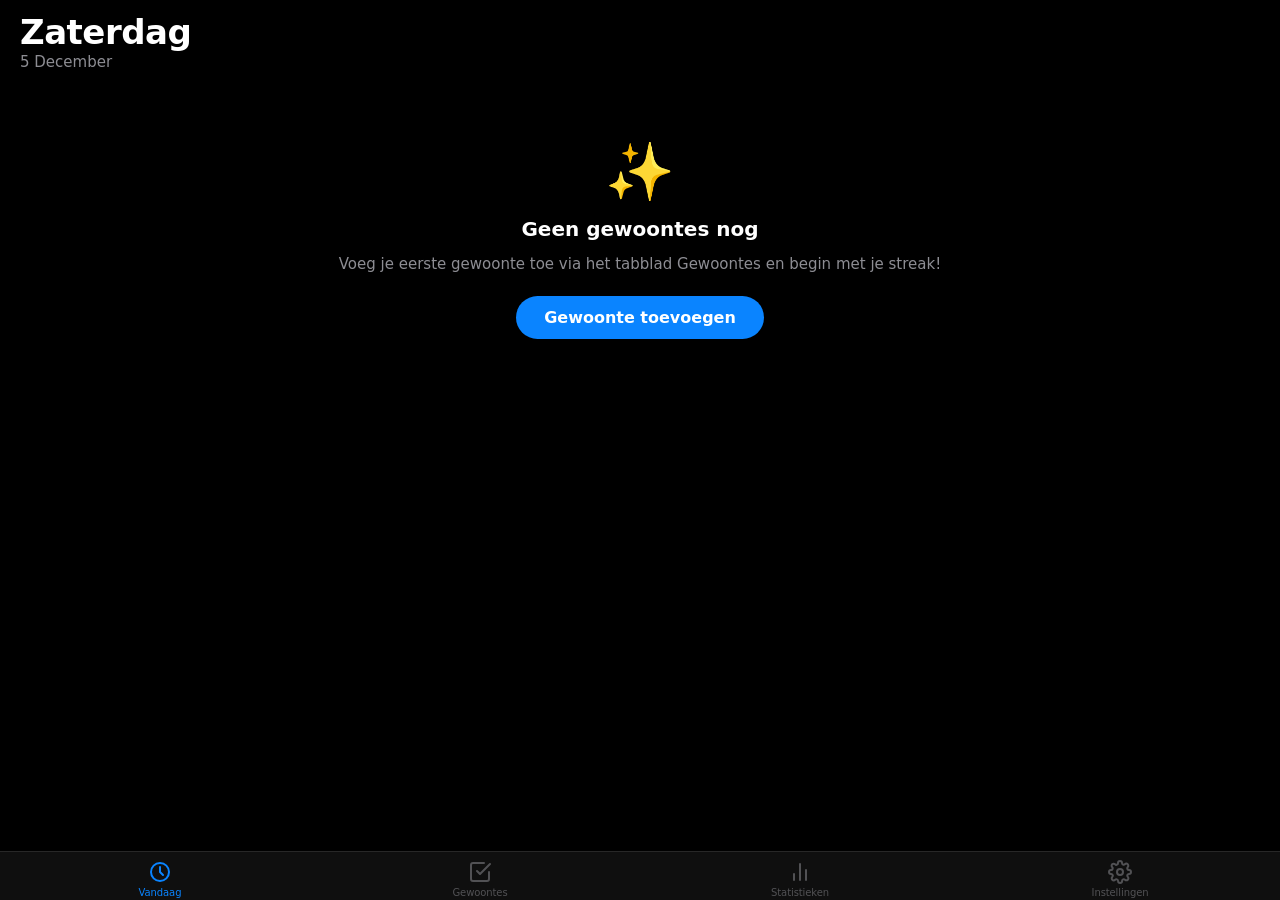
<file: index.html>
<!DOCTYPE html>
<html lang="nl">
<head>
  <meta charset="UTF-8">
  <meta name="viewport" content="width=device-width, initial-scale=1, viewport-fit=cover">

  <!-- PWA / iOS -->
  <meta name="mobile-web-app-capable" content="yes">
  <meta name="apple-mobile-web-app-capable" content="yes">
  <meta name="apple-mobile-web-app-status-bar-style" content="black-translucent">
  <meta name="apple-mobile-web-app-title" content="Habits">
  <meta name="theme-color" content="#000000">
  <meta name="description" content="Build streaks. Track daily habits.">

  <link rel="manifest" href="manifest.json">
  <link rel="apple-touch-icon" sizes="180x180" href="icons/icon-180.png">
  <link rel="apple-touch-icon" sizes="167x167" href="icons/icon-167.png">
  <link rel="apple-touch-icon" sizes="152x152" href="icons/icon-152.png">
  <link rel="apple-touch-icon" sizes="120x120" href="icons/icon-120.png">

  <title>Habits</title>
  <link rel="stylesheet" href="styles.css">
</head>
<body>
<div id="app">
  <div id="view-container">
    <div id="view-today"   class="view active"></div>
    <div id="view-habits"  class="view"></div>
    <div id="view-stats"   class="view"></div>
    <div id="view-settings" class="view"></div>
  </div>

  <nav id="tab-bar">
    <button class="tab-btn active" data-tab="today">
      <svg viewBox="0 0 24 24" fill="none" stroke="currentColor" stroke-width="2" stroke-linecap="round" stroke-linejoin="round">
        <circle cx="12" cy="12" r="9"/><path d="M12 7v5l3 3"/>
      </svg>
      <span>Vandaag</span>
    </button>
    <button class="tab-btn" data-tab="habits">
      <svg viewBox="0 0 24 24" fill="none" stroke="currentColor" stroke-width="2" stroke-linecap="round" stroke-linejoin="round">
        <path d="M9 11l3 3L22 4"/><path d="M21 12v7a2 2 0 01-2 2H5a2 2 0 01-2-2V5a2 2 0 012-2h11"/>
      </svg>
      <span>Gewoontes</span>
    </button>
    <button class="tab-btn" data-tab="stats">
      <svg viewBox="0 0 24 24" fill="none" stroke="currentColor" stroke-width="2" stroke-linecap="round" stroke-linejoin="round">
        <path d="M18 20V10M12 20V4M6 20v-6"/>
      </svg>
      <span>Statistieken</span>
    </button>
    <button class="tab-btn" data-tab="settings">
      <svg viewBox="0 0 24 24" fill="none" stroke="currentColor" stroke-width="2" stroke-linecap="round" stroke-linejoin="round">
        <circle cx="12" cy="12" r="3"/>
        <path d="M19.4 15a1.65 1.65 0 00.33 1.82l.06.06a2 2 0 010 2.83 2 2 0 01-2.83 0l-.06-.06a1.65 1.65 0 00-1.82-.33 1.65 1.65 0 00-1 1.51V21a2 2 0 01-4 0v-.09A1.65 1.65 0 009 19.4a1.65 1.65 0 00-1.82.33l-.06.06a2 2 0 01-2.83 0 2 2 0 010-2.83l.06-.06A1.65 1.65 0 004.68 15a1.65 1.65 0 00-1.51-1H3a2 2 0 010-4h.09A1.65 1.65 0 004.6 9a1.65 1.65 0 00-.33-1.82l-.06-.06a2 2 0 010-2.83 2 2 0 012.83 0l.06.06A1.65 1.65 0 009 4.68a1.65 1.65 0 001-1.51V3a2 2 0 014 0v.09a1.65 1.65 0 001 1.51 1.65 1.65 0 001.82-.33l.06-.06a2 2 0 012.83 0 2 2 0 010 2.83l-.06.06A1.65 1.65 0 0019.4 9a1.65 1.65 0 001.51 1H21a2 2 0 010 4h-.09a1.65 1.65 0 00-1.51 1z"/>
      </svg>
      <span>Instellingen</span>
    </button>
  </nav>

  <div id="sheet-backdrop"></div>
  <div id="bottom-sheet">
    <div class="sheet-handle"></div>
    <div class="sheet-header">
      <button class="sheet-btn danger" id="sheet-cancel">Annuleer</button>
      <span class="sheet-title" id="sheet-title"></span>
      <button class="sheet-btn" id="sheet-save">Opslaan</button>
    </div>
    <div class="sheet-body" id="sheet-body"></div>
  </div>

  

<script src="app.js"></script>
<script>
  if ('serviceWorker' in navigator) {
    window.addEventListener('load', () => {
      navigator.serviceWorker.register('./sw.js').catch(() => {});
    });
  }
</script>
</body>
</html>
</file>
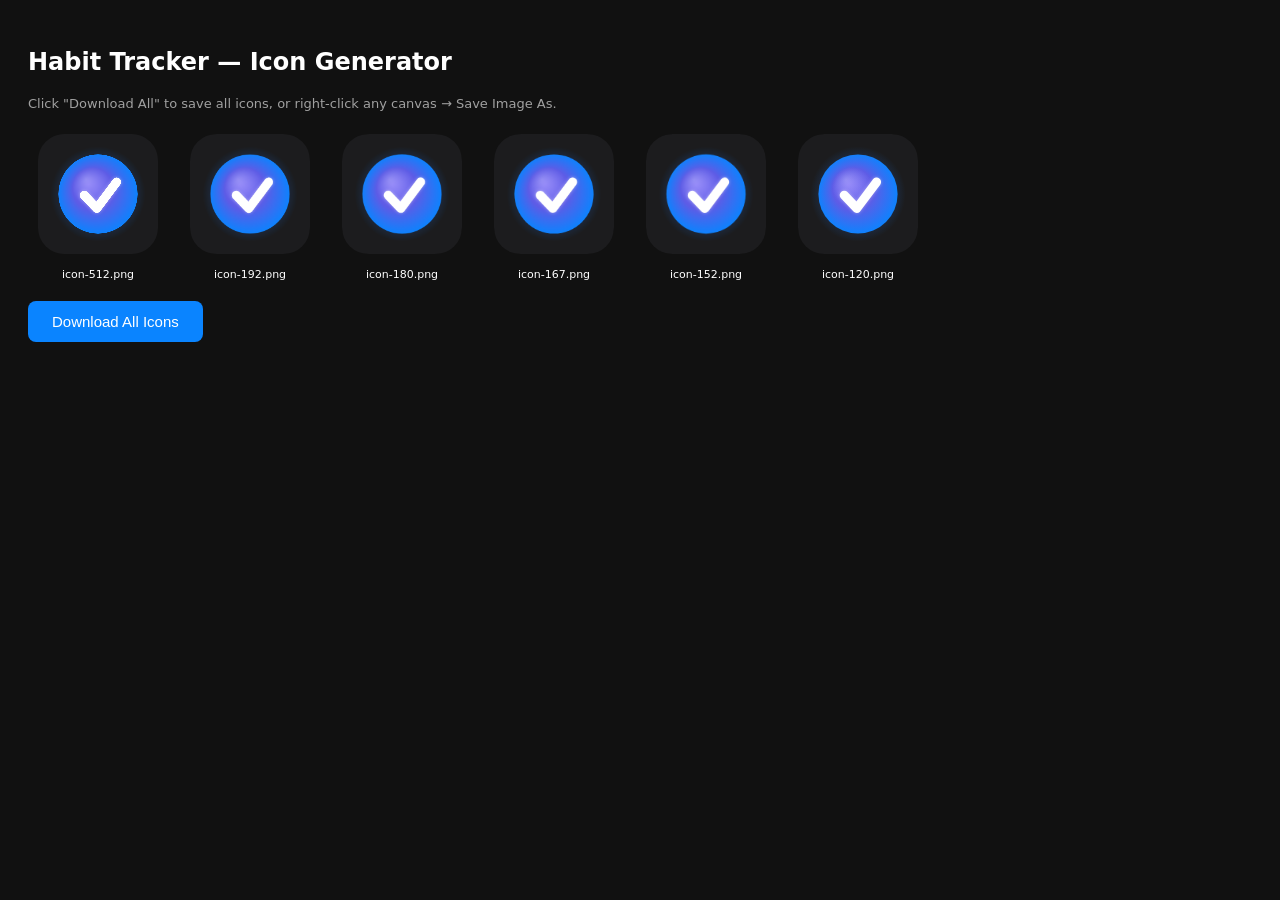
<file: generate-icons.html>
<!DOCTYPE html>
<html>
<head><title>Generate Icons</title>
<style>
  body { background: #111; color: #fff; font-family: system-ui; padding: 20px; }
  canvas { margin: 10px; border-radius: 22%; cursor: pointer; }
  p { font-size: 13px; opacity: 0.6; }
  .grid { display: flex; flex-wrap: wrap; gap: 12px; align-items: flex-end; }
  .item { display: flex; flex-direction: column; align-items: center; gap: 4px; font-size: 11px; }
  button { margin-top: 20px; padding: 12px 24px; background: #0A84FF; color: #fff; border: none; border-radius: 8px; font-size: 15px; cursor: pointer; }
</style>
</head>
<body>
<h2>Habit Tracker — Icon Generator</h2>
<p>Click "Download All" to save all icons, or right-click any canvas → Save Image As.</p>
<div class="grid" id="grid"></div>
<button onclick="downloadAll()">Download All Icons</button>
<script>
const sizes = [
  { size: 512, name: 'icon-512.png' },
  { size: 192, name: 'icon-192.png' },
  { size: 180, name: 'icon-180.png' },
  { size: 167, name: 'icon-167.png' },
  { size: 152, name: 'icon-152.png' },
  { size: 120, name: 'icon-120.png' }
];

function roundRect(ctx, x, y, w, h, r) {
  ctx.beginPath();
  ctx.moveTo(x + r, y);
  ctx.lineTo(x + w - r, y);
  ctx.quadraticCurveTo(x + w, y, x + w, y + r);
  ctx.lineTo(x + w, y + h - r);
  ctx.quadraticCurveTo(x + w, y + h, x + w - r, y + h);
  ctx.lineTo(x + r, y + h);
  ctx.quadraticCurveTo(x, y + h, x, y + h - r);
  ctx.lineTo(x, y + r);
  ctx.quadraticCurveTo(x, y, x + r, y);
  ctx.closePath();
}

function drawIcon(canvas) {
  const s = canvas.width;
  const ctx = canvas.getContext('2d');
  ctx.clearRect(0, 0, s, s);

  // Background
  const r = s * 0.2237;
  roundRect(ctx, 0, 0, s, s, r);
  ctx.fillStyle = '#1C1C1E';
  ctx.fill();

  // Outer glow ring
  const cx = s * 0.5, cy = s * 0.5;
  const ringR = s * 0.36;
  const glow = ctx.createRadialGradient(cx, cy, ringR * 0.6, cx, cy, ringR * 1.1);
  glow.addColorStop(0, 'rgba(94,92,230,0.3)');
  glow.addColorStop(1, 'rgba(10,132,255,0)');
  ctx.fillStyle = glow;
  ctx.beginPath();
  ctx.arc(cx, cy, ringR * 1.15, 0, Math.PI * 2);
  ctx.fill();

  // Main circle gradient
  const grad = ctx.createRadialGradient(cx - s*0.08, cy - s*0.08, 0, cx, cy, s * 0.34);
  grad.addColorStop(0, '#7C6FF7');
  grad.addColorStop(0.5, '#5E5CE6');
  grad.addColorStop(1, '#0A84FF');
  ctx.fillStyle = grad;
  ctx.beginPath();
  ctx.arc(cx, cy, s * 0.33, 0, Math.PI * 2);
  ctx.fill();

  // Inner highlight
  const hl = ctx.createRadialGradient(cx - s*0.1, cy - s*0.12, 0, cx, cy, s*0.33);
  hl.addColorStop(0, 'rgba(255,255,255,0.25)');
  hl.addColorStop(0.5, 'rgba(255,255,255,0)');
  ctx.fillStyle = hl;
  ctx.beginPath();
  ctx.arc(cx, cy, s * 0.33, 0, Math.PI * 2);
  ctx.fill();

  // Checkmark
  ctx.strokeStyle = '#FFFFFF';
  ctx.lineWidth = s * 0.075;
  ctx.lineCap = 'round';
  ctx.lineJoin = 'round';
  ctx.shadowColor = 'rgba(255,255,255,0.4)';
  ctx.shadowBlur = s * 0.03;
  ctx.beginPath();
  ctx.moveTo(cx - s*0.115, cy + s*0.01);
  ctx.lineTo(cx - s*0.01, cy + s*0.12);
  ctx.lineTo(cx + s*0.155, cy - s*0.1);
  ctx.stroke();
  ctx.shadowBlur = 0;
}

const grid = document.getElementById('grid');
sizes.forEach(({ size, name }) => {
  const item = document.createElement('div');
  item.className = 'item';
  const canvas = document.createElement('canvas');
  canvas.width = canvas.height = size;
  canvas.style.width = canvas.style.height = Math.min(size, 120) + 'px';
  canvas.title = name;
  drawIcon(canvas);
  item.appendChild(canvas);
  item.appendChild(document.createTextNode(name));
  grid.appendChild(item);
});

function downloadAll() {
  document.querySelectorAll('canvas').forEach((canvas, i) => {
    setTimeout(() => {
      const a = document.createElement('a');
      a.download = sizes[i].name;
      a.href = canvas.toDataURL('image/png');
      a.click();
    }, i * 200);
  });
}
</script>
</body>
</html>
</file>
<file: styles.css>
/* ── Reset & Base ─────────────────────────────────────────── */
*, *::before, *::after { box-sizing: border-box; margin: 0; padding: 0; }
html {
  height: 100%;
  height: -webkit-fill-available;
  -webkit-text-size-adjust: 100%;
}
body {
  height: 100%;
  min-height: -webkit-fill-available;
  font-family: -apple-system, BlinkMacSystemFont, "SF Pro Display", "SF Pro Text", system-ui, sans-serif;
  -webkit-font-smoothing: antialiased;
  overflow: hidden;
  user-select: none;
  -webkit-user-select: none;
  touch-action: manipulation;
}
input, textarea, select { font-family: inherit; -webkit-appearance: none; appearance: none; }
button { font-family: inherit; cursor: pointer; border: none; background: none; }

/* ── CSS Variables ────────────────────────────────────────── */
:root {
  --bg:           #000000;
  --bg2:          #1C1C1E;
  --bg3:          #2C2C2E;
  --bg4:          #3A3A3C;
  --text:         #FFFFFF;
  --text2:        rgba(235,235,245,0.6);
  --text3:        rgba(235,235,245,0.3);
  --sep:          rgba(255,255,255,0.1);
  --tab-bg:       rgba(18,18,18,0.88);
  --sheet-bg:     #1C1C1E;

  --red:    #FF453A; --orange: #FF9F0A; --yellow: #FFD60A;
  --green:  #32D74B; --teal:   #5AC8FA; --blue:   #0A84FF;
  --indigo: #5E5CE6; --purple: #BF5AF2; --pink:   #FF375F;
  --mint:   #63E6BE;

  --safe-top:    env(safe-area-inset-top, 0px);
  --safe-bottom: env(safe-area-inset-bottom, 0px);
  --safe-left:   env(safe-area-inset-left, 0px);
  --safe-right:  env(safe-area-inset-right, 0px);

  --tab-h: 49px;
  --radius: 12px;
  --radius-lg: 18px;
  --spring: cubic-bezier(0.34, 1.56, 0.64, 1);
  --sheet-curve: cubic-bezier(0.32, 0.72, 0, 1);
  --ease-out: cubic-bezier(0.16, 1, 0.3, 1);
}

/* Light theme */
.theme-light, @media (prefers-color-scheme: light) { :root {
  --bg:     #F2F2F7;
  --bg2:    #FFFFFF;
  --bg3:    #F2F2F7;
  --bg4:    #E5E5EA;
  --text:   #000000;
  --text2:  rgba(60,60,67,0.6);
  --text3:  rgba(60,60,67,0.3);
  --sep:    rgba(60,60,67,0.12);
  --tab-bg: rgba(242,242,247,0.88);
  --sheet-bg: #FFFFFF;
}}
.theme-light {
  --bg:     #F2F2F7;
  --bg2:    #FFFFFF;
  --bg3:    #F2F2F7;
  --bg4:    #E5E5EA;
  --text:   #000000;
  --text2:  rgba(60,60,67,0.6);
  --text3:  rgba(60,60,67,0.3);
  --sep:    rgba(60,60,67,0.12);
  --tab-bg: rgba(242,242,247,0.88);
  --sheet-bg: #FFFFFF;
}
.theme-dark {
  --bg: #000000; --bg2: #1C1C1E; --bg3: #2C2C2E; --bg4: #3A3A3C;
  --text: #FFFFFF; --text2: rgba(235,235,245,0.6); --text3: rgba(235,235,245,0.3);
  --sep: rgba(255,255,255,0.1); --tab-bg: rgba(18,18,18,0.88); --sheet-bg: #1C1C1E;
}

/* ── App Shell ────────────────────────────────────────────── */
#app {
  display: flex;
  flex-direction: column;
  height: 100vh;
  height: 100dvh;
  min-height: -webkit-fill-available;
  background: var(--bg);
  color: var(--text);
  position: relative;
  overflow: hidden;
}

#view-container {
  flex: 1;
  overflow-y: auto;
  overflow-x: hidden;
  -webkit-overflow-scrolling: touch;
  overscroll-behavior: contain;
  padding-top: var(--safe-top);
  padding-left: var(--safe-left);
  padding-right: var(--safe-right);
  scroll-behavior: smooth;
}

/* ── Tab Bar ──────────────────────────────────────────────── */
#tab-bar {
  display: flex;
  height: calc(var(--tab-h) + var(--safe-bottom));
  padding-bottom: var(--safe-bottom);
  background: var(--tab-bg);
  backdrop-filter: saturate(180%) blur(20px);
  -webkit-backdrop-filter: saturate(180%) blur(20px);
  border-top: 0.5px solid var(--sep);
  flex-shrink: 0;
}

.tab-btn {
  flex: 1;
  display: flex;
  flex-direction: column;
  align-items: center;
  justify-content: center;
  gap: 3px;
  color: var(--text3);
  transition: color 0.15s ease;
  padding-top: 6px;
  -webkit-tap-highlight-color: transparent;
}
.tab-btn.active { color: var(--blue); }
.tab-btn svg { width: 24px; height: 24px; }
.tab-btn span { font-size: 10px; font-weight: 500; letter-spacing: -0.1px; }

/* ── View Transitions ─────────────────────────────────────── */
.view { display: none; animation: viewIn 0.18s var(--ease-out) both; }
.view.active { display: block; }
@keyframes viewIn {
  from { opacity: 0; transform: translateY(6px); }
  to   { opacity: 1; transform: translateY(0); }
}

/* ── Typography ───────────────────────────────────────────── */
.large-title { font-size: 34px; font-weight: 700; letter-spacing: -0.5px; line-height: 1.1; }
.title-1 { font-size: 28px; font-weight: 700; letter-spacing: -0.3px; }
.title-2 { font-size: 22px; font-weight: 700; }
.headline { font-size: 17px; font-weight: 600; }
.body { font-size: 17px; }
.callout { font-size: 16px; }
.subhead { font-size: 15px; }
.footnote { font-size: 13px; }
.caption { font-size: 11px; font-weight: 500; letter-spacing: 0.06em; text-transform: uppercase; }

/* ── View Header ──────────────────────────────────────────── */
.view-header {
  padding: 14px 20px 8px;
  position: sticky;
  top: 0;
  z-index: 10;
  background: var(--bg);
}
.view-header .large-title { color: var(--text); }
.view-header .subtitle { color: var(--text2); font-size: 15px; margin-top: 2px; }

/* ── Section ──────────────────────────────────────────────── */
.section { padding: 0 20px 24px; }
.section-header {
  font-size: 13px;
  font-weight: 600;
  color: var(--text2);
  text-transform: uppercase;
  letter-spacing: 0.05em;
  padding: 8px 0 6px;
}

/* ── Progress Ring (Today) ────────────────────────────────── */
.progress-hero {
  display: flex;
  flex-direction: column;
  align-items: center;
  padding: 24px 20px 20px;
  gap: 8px;
}
.ring-wrap { position: relative; width: 120px; height: 120px; }
.ring-wrap svg { transform: rotate(-90deg); }
.ring-bg { fill: none; stroke: var(--bg3); stroke-width: 10; }
.ring-fg {
  fill: none;
  stroke-width: 10;
  stroke-linecap: round;
  transition: stroke-dashoffset 0.6s var(--ease-out);
}
.ring-label {
  position: absolute;
  inset: 0;
  display: flex;
  flex-direction: column;
  align-items: center;
  justify-content: center;
}
.ring-pct { font-size: 26px; font-weight: 700; }
.ring-sub { font-size: 11px; color: var(--text2); font-weight: 500; }
.progress-title { font-size: 15px; font-weight: 600; color: var(--text2); }

/* ── Habit Card (Today) ───────────────────────────────────── */
.habit-list { display: flex; flex-direction: column; gap: 2px; padding: 0 16px 32px; }

.habit-card {
  display: flex;
  align-items: center;
  gap: 14px;
  padding: 14px 16px;
  background: var(--bg2);
  border-radius: var(--radius);
  cursor: pointer;
  -webkit-tap-highlight-color: transparent;
  transition: transform 0.1s ease, opacity 0.1s ease;
  position: relative;
  overflow: hidden;
}
.habit-card:first-child { border-radius: var(--radius-lg) var(--radius-lg) var(--radius) var(--radius); }
.habit-card:last-child  { border-radius: var(--radius) var(--radius) var(--radius-lg) var(--radius-lg); }
.habit-card:only-child  { border-radius: var(--radius-lg); }
.habit-card:active { transform: scale(0.97); }

.habit-card.completing { animation: cardBounce 0.28s var(--spring) both; }
@keyframes cardBounce {
  0%   { transform: scale(1); }
  50%  { transform: scale(1.03); }
  100% { transform: scale(1); }
}

.check-circle {
  width: 28px;
  height: 28px;
  border-radius: 50%;
  border: 2.5px solid var(--bg4);
  display: flex;
  align-items: center;
  justify-content: center;
  flex-shrink: 0;
  transition: all 0.22s var(--spring);
}
.check-circle.done {
  border-color: transparent;
}
.check-circle svg { opacity: 0; transform: scale(0.3); transition: all 0.22s var(--spring); }
.check-circle.done svg { opacity: 1; transform: scale(1); }

.habit-icon { font-size: 22px; line-height: 1; flex-shrink: 0; }
.habit-info { flex: 1; min-width: 0; }
.habit-name { font-size: 16px; font-weight: 600; color: var(--text); white-space: nowrap; overflow: hidden; text-overflow: ellipsis; }
.habit-meta { font-size: 13px; color: var(--text2); margin-top: 1px; }

.streak-badge {
  display: flex;
  align-items: center;
  gap: 3px;
  font-size: 13px;
  font-weight: 600;
  color: var(--orange);
  animation: badgePulse 2s ease-in-out infinite;
  flex-shrink: 0;
}
@keyframes badgePulse {
  0%, 100% { transform: scale(1); }
  50%       { transform: scale(1.06); }
}

.multi-dots {
  display: flex;
  gap: 4px;
  flex-shrink: 0;
}
.multi-dot {
  width: 10px; height: 10px;
  border-radius: 50%;
  border: 2px solid var(--bg4);
  transition: all 0.2s var(--spring);
}
.multi-dot.filled { border-color: transparent; }

/* ── Empty State ──────────────────────────────────────────── */
.empty-state {
  display: flex;
  flex-direction: column;
  align-items: center;
  justify-content: center;
  padding: 60px 32px;
  gap: 12px;
  text-align: center;
}
.empty-icon { font-size: 56px; }
.empty-title { font-size: 20px; font-weight: 700; color: var(--text); }
.empty-body { font-size: 15px; color: var(--text2); line-height: 1.5; }
.empty-cta {
  margin-top: 8px;
  padding: 12px 28px;
  background: var(--blue);
  color: #fff;
  border-radius: 100px;
  font-size: 16px;
  font-weight: 600;
}

/* ── Habits Tab ───────────────────────────────────────────── */
.habit-row {
  display: flex;
  align-items: center;
  gap: 12px;
  padding: 13px 16px;
  background: var(--bg2);
  position: relative;
  overflow: hidden;
  cursor: pointer;
  -webkit-tap-highlight-color: transparent;
}
.habit-row:first-child { border-radius: var(--radius-lg) var(--radius-lg) var(--radius) var(--radius); }
.habit-row:last-child  { border-radius: var(--radius) var(--radius) var(--radius-lg) var(--radius-lg); }
.habit-row:only-child  { border-radius: var(--radius-lg); }

.habit-row-icon {
  width: 40px; height: 40px;
  border-radius: 10px;
  display: flex;
  align-items: center;
  justify-content: center;
  font-size: 20px;
  flex-shrink: 0;
}
.habit-row-info { flex: 1; min-width: 0; }
.habit-row-name { font-size: 16px; font-weight: 600; color: var(--text); }
.habit-row-sub  { font-size: 13px; color: var(--text2); margin-top: 1px; }
.habit-row-streak { font-size: 13px; font-weight: 600; color: var(--orange); flex-shrink: 0; }

.drag-handle {
  color: var(--text3);
  padding: 4px;
  flex-shrink: 0;
}

/* Swipe-to-delete */
.habit-row-wrap { position: relative; overflow: hidden; border-radius: var(--radius); margin-bottom: 2px; }
.habit-row-wrap:first-child .habit-row,
.habit-row-wrap:first-child { border-radius: var(--radius-lg) var(--radius-lg) var(--radius) var(--radius); }
.habit-row-wrap:last-child .habit-row,
.habit-row-wrap:last-child  { border-radius: var(--radius) var(--radius) var(--radius-lg) var(--radius-lg); }
.habit-row-wrap:only-child .habit-row,
.habit-row-wrap:only-child  { border-radius: var(--radius-lg); }

.delete-bg {
  position: absolute;
  right: 0; top: 0; bottom: 0;
  width: 90px;
  background: var(--red);
  display: flex;
  align-items: center;
  justify-content: center;
  color: #fff;
  font-size: 14px;
  font-weight: 600;
  gap: 6px;
}

/* ── FAB ──────────────────────────────────────────────────── */
.fab {
  position: fixed;
  right: 20px;
  bottom: calc(var(--tab-h) + var(--safe-bottom) + 16px);
  width: 56px;
  height: 56px;
  border-radius: 50%;
  background: var(--blue);
  color: #fff;
  font-size: 28px;
  font-weight: 300;
  display: flex;
  align-items: center;
  justify-content: center;
  box-shadow: 0 4px 20px rgba(10,132,255,0.5);
  z-index: 95;
  -webkit-tap-highlight-color: transparent;
  transition: transform 0.15s var(--spring), box-shadow 0.15s ease;
}
.fab:active { transform: scale(0.92); box-shadow: 0 2px 10px rgba(10,132,255,0.4); }

/* ── Stats Tab ────────────────────────────────────────────── */
.stats-grid {
  display: grid;
  grid-template-columns: 1fr 1fr;
  gap: 10px;
  padding: 0 16px 20px;
}
.stat-card {
  background: var(--bg2);
  border-radius: var(--radius-lg);
  padding: 16px;
  display: flex;
  flex-direction: column;
  gap: 4px;
}
.stat-card.wide { grid-column: 1 / -1; }
.stat-value { font-size: 28px; font-weight: 700; }
.stat-label { font-size: 13px; color: var(--text2); }

/* Heatmap */
.heatmap-wrap { padding: 0 16px 20px; }
.heatmap-title { font-size: 13px; font-weight: 600; color: var(--text2); text-transform: uppercase; letter-spacing: 0.05em; margin-bottom: 10px; }
.heatmap-grid {
  display: grid;
  grid-template-columns: repeat(7, 1fr);
  gap: 4px;
}
.heatmap-day-label {
  font-size: 10px;
  color: var(--text3);
  text-align: center;
  padding-bottom: 2px;
}
.heatmap-cell {
  aspect-ratio: 1;
  border-radius: 4px;
  background: var(--bg3);
  cursor: pointer;
  transition: transform 0.15s ease;
  position: relative;
}
.heatmap-cell:active { transform: scale(0.9); }
.heatmap-cell.level-0 { background: var(--bg3); }
.heatmap-cell.level-1 { background: rgba(10,132,255,0.3); }
.heatmap-cell.level-2 { background: rgba(10,132,255,0.6); }
.heatmap-cell.level-3 { background: var(--blue); }
.heatmap-cell.today   { box-shadow: 0 0 0 2px var(--blue); }

/* Habit stat rows */
.habit-stat-row {
  display: flex;
  align-items: center;
  gap: 12px;
  padding: 12px 16px;
  background: var(--bg2);
  border-radius: var(--radius);
  margin: 0 16px 2px;
  cursor: pointer;
  -webkit-tap-highlight-color: transparent;
}
.habit-stat-bar-wrap { flex: 1; }
.habit-stat-name { font-size: 14px; font-weight: 600; margin-bottom: 4px; }
.habit-stat-bar-bg { background: var(--bg3); border-radius: 100px; height: 5px; overflow: hidden; }
.habit-stat-bar-fg { height: 100%; border-radius: 100px; transition: width 0.6s var(--ease-out); }
.habit-stat-pct { font-size: 13px; font-weight: 600; color: var(--text2); flex-shrink: 0; min-width: 36px; text-align: right; }

/* ── Settings Tab ─────────────────────────────────────────── */
.settings-group {
  margin: 0 16px 24px;
  background: var(--bg2);
  border-radius: var(--radius-lg);
  overflow: hidden;
}
.settings-row {
  display: flex;
  align-items: center;
  padding: 14px 16px;
  gap: 12px;
  border-bottom: 0.5px solid var(--sep);
}
.settings-row:last-child { border-bottom: none; }
.settings-row-icon { font-size: 20px; width: 28px; text-align: center; flex-shrink: 0; }
.settings-row-label { flex: 1; font-size: 16px; color: var(--text); }
.settings-row-value { font-size: 16px; color: var(--text2); }
.settings-row.destructive .settings-row-label { color: var(--red); }
.settings-row.tappable { cursor: pointer; -webkit-tap-highlight-color: transparent; }
.settings-row.tappable:active { background: var(--bg3); }

/* Toggle */
.toggle {
  width: 51px; height: 31px;
  background: var(--bg4);
  border-radius: 100px;
  position: relative;
  cursor: pointer;
  flex-shrink: 0;
  transition: background 0.25s ease;
}
.toggle.on { background: var(--green); }
.toggle::after {
  content: '';
  position: absolute;
  top: 2px; left: 2px;
  width: 27px; height: 27px;
  border-radius: 50%;
  background: #fff;
  box-shadow: 0 2px 4px rgba(0,0,0,0.3);
  transition: transform 0.25s var(--spring);
}
.toggle.on::after { transform: translateX(20px); }

/* Segmented control */
.segmented {
  display: flex;
  background: var(--bg3);
  border-radius: 9px;
  padding: 2px;
  gap: 2px;
}
.seg-btn {
  flex: 1;
  padding: 6px 4px;
  border-radius: 7px;
  font-size: 13px;
  font-weight: 500;
  color: var(--text2);
  text-align: center;
  cursor: pointer;
  transition: all 0.18s ease;
}
.seg-btn.active { background: var(--bg2); color: var(--text); font-weight: 600; box-shadow: 0 1px 3px rgba(0,0,0,0.2); }

/* Install card */
.install-card {
  margin: 0 16px 24px;
  background: linear-gradient(135deg, rgba(94,92,230,0.15), rgba(10,132,255,0.1));
  border: 1px solid rgba(94,92,230,0.3);
  border-radius: var(--radius-lg);
  padding: 18px 16px;
}
.install-card-title { font-size: 15px; font-weight: 700; margin-bottom: 12px; }
.install-step {
  display: flex;
  align-items: flex-start;
  gap: 10px;
  margin-bottom: 10px;
  font-size: 14px;
  color: var(--text2);
  line-height: 1.4;
}
.install-step:last-child { margin-bottom: 0; }
.step-num {
  width: 22px; height: 22px;
  border-radius: 50%;
  background: var(--blue);
  color: #fff;
  font-size: 12px;
  font-weight: 700;
  display: flex;
  align-items: center;
  justify-content: center;
  flex-shrink: 0;
  margin-top: 1px;
}
.installed-badge {
  display: flex;
  align-items: center;
  gap: 8px;
  font-size: 15px;
  font-weight: 600;
  color: var(--green);
}

/* ── Bottom Sheet ─────────────────────────────────────────── */
#sheet-backdrop {
  position: fixed;
  inset: 0;
  background: rgba(0,0,0,0.5);
  z-index: 100;
  opacity: 0;
  display: none;
  transition: opacity 0.3s ease;
  backdrop-filter: blur(2px);
  -webkit-backdrop-filter: blur(2px);
}
#sheet-backdrop.visible { opacity: 1; }

#bottom-sheet {
  position: fixed;
  bottom: 0;
  left: 0;
  right: 0;
  z-index: 101;
  background: var(--sheet-bg);
  border-radius: 20px 20px 0 0;
  padding-bottom: var(--safe-bottom);
  max-height: 92dvh;
  overflow-y: auto;
  -webkit-overflow-scrolling: touch;
  transform: translateY(100%);
  display: none;
  transition: transform 0.38s var(--sheet-curve);
}
#bottom-sheet.open { transform: translateY(0); }

.sheet-handle {
  width: 36px; height: 5px;
  background: var(--bg4);
  border-radius: 100px;
  margin: 10px auto 4px;
}
.sheet-header {
  display: flex;
  align-items: center;
  justify-content: space-between;
  padding: 8px 20px 12px;
}
.sheet-title { font-size: 18px; font-weight: 700; }
.sheet-btn { font-size: 16px; font-weight: 600; color: var(--blue); padding: 4px; cursor: pointer; }
.sheet-btn.danger { color: var(--red); }

.sheet-body { padding: 0 20px 20px; }

/* Form elements */
.form-group { margin-bottom: 20px; }
.form-label { font-size: 13px; font-weight: 600; color: var(--text2); text-transform: uppercase; letter-spacing: 0.05em; margin-bottom: 8px; display: block; }
.form-input {
  width: 100%;
  padding: 13px 16px;
  background: var(--bg3);
  border: 1.5px solid transparent;
  border-radius: var(--radius);
  font-size: 16px;
  color: var(--text);
  outline: none;
  transition: border-color 0.15s ease;
}
.form-input:focus { border-color: var(--blue); }
.form-input::placeholder { color: var(--text3); }

/* Color picker */
.color-grid {
  display: flex;
  gap: 10px;
  flex-wrap: wrap;
}
.color-swatch {
  width: 34px; height: 34px;
  border-radius: 50%;
  cursor: pointer;
  position: relative;
  transition: transform 0.15s var(--spring);
}
.color-swatch:active { transform: scale(0.88); }
.color-swatch.selected::after {
  content: '';
  position: absolute;
  inset: -3px;
  border-radius: 50%;
  border: 2.5px solid var(--text);
}

/* Emoji picker */
.emoji-grid {
  display: grid;
  grid-template-columns: repeat(8, 1fr);
  gap: 6px;
}
.emoji-btn {
  aspect-ratio: 1;
  font-size: 22px;
  display: flex;
  align-items: center;
  justify-content: center;
  border-radius: 10px;
  background: var(--bg3);
  cursor: pointer;
  transition: transform 0.15s var(--spring), background 0.1s;
}
.emoji-btn:active { transform: scale(0.88); }
.emoji-btn.selected { background: rgba(10,132,255,0.25); outline: 2px solid var(--blue); }

/* Days picker */
.days-grid { display: flex; gap: 8px; }
.day-btn {
  flex: 1;
  aspect-ratio: 1;
  border-radius: 50%;
  font-size: 13px;
  font-weight: 600;
  background: var(--bg3);
  color: var(--text2);
  display: flex;
  align-items: center;
  justify-content: center;
  cursor: pointer;
  transition: all 0.15s var(--spring);
}
.day-btn.active { background: var(--blue); color: #fff; transform: scale(1.08); }

/* Count stepper */
.stepper {
  display: flex;
  align-items: center;
  gap: 0;
  background: var(--bg3);
  border-radius: var(--radius);
  overflow: hidden;
}
.stepper-btn {
  width: 44px; height: 44px;
  font-size: 22px;
  font-weight: 300;
  color: var(--blue);
  display: flex; align-items: center; justify-content: center;
  cursor: pointer;
}
.stepper-btn:disabled { color: var(--text3); }
.stepper-val { flex: 1; text-align: center; font-size: 17px; font-weight: 600; }

/* ── Install Banner ───────────────────────────────────────── */
#install-banner {
  position: fixed;
  bottom: calc(var(--tab-h) + var(--safe-bottom) + 8px);
  left: 12px;
  right: 12px;
  background: var(--bg2);
  border-radius: 16px;
  padding: 14px 16px;
  box-shadow: 0 8px 32px rgba(0,0,0,0.4);
  z-index: 90;
  display: flex;
  align-items: center;
  gap: 12px;
  transform: translateY(120%);
  transition: transform 0.4s var(--sheet-curve);
  border: 0.5px solid var(--sep);
}
#install-banner.visible { transform: translateY(0); }
.banner-icon { color: var(--blue); flex-shrink: 0; }
.banner-text { flex: 1; font-size: 14px; color: var(--text); line-height: 1.4; }
.banner-text strong { font-weight: 700; }
.banner-close {
  width: 24px; height: 24px;
  border-radius: 50%;
  background: var(--bg4);
  color: var(--text2);
  font-size: 14px;
  display: flex;
  align-items: center;
  justify-content: center;
  cursor: pointer;
  flex-shrink: 0;
}

/* ── Misc ─────────────────────────────────────────────────── */
.chevron { color: var(--text3); }
.separator { height: 0.5px; background: var(--sep); margin: 0 16px; }

/* Detail modal */
.detail-header {
  display: flex;
  align-items: center;
  gap: 14px;
  padding: 4px 0 20px;
}
.detail-icon-wrap {
  width: 52px; height: 52px;
  border-radius: 14px;
  display: flex; align-items: center; justify-content: center;
  font-size: 26px;
  flex-shrink: 0;
}
.detail-name { font-size: 20px; font-weight: 700; }
.detail-freq { font-size: 14px; color: var(--text2); margin-top: 2px; }

.rate-row {
  display: flex;
  gap: 8px;
  margin-bottom: 16px;
}
.rate-card {
  flex: 1;
  background: var(--bg3);
  border-radius: var(--radius);
  padding: 12px;
  text-align: center;
}
.rate-val { font-size: 22px; font-weight: 700; }
.rate-lbl { font-size: 11px; color: var(--text2); margin-top: 2px; }

/* Mini calendar */
.mini-cal { }
.mini-cal-header {
  display: flex;
  align-items: center;
  justify-content: space-between;
  margin-bottom: 8px;
}
.mini-cal-title { font-size: 15px; font-weight: 600; }
.cal-nav { color: var(--blue); font-size: 20px; padding: 4px 8px; cursor: pointer; }
.mini-cal-grid {
  display: grid;
  grid-template-columns: repeat(7, 1fr);
  gap: 3px;
}
.cal-day-label { font-size: 11px; color: var(--text3); text-align: center; padding: 2px 0 4px; }
.cal-cell {
  aspect-ratio: 1;
  border-radius: 50%;
  display: flex; align-items: center; justify-content: center;
  font-size: 13px;
  color: var(--text2);
  position: relative;
}
.cal-cell.today { font-weight: 700; color: var(--text); }
.cal-cell.done { background: var(--blue); color: #fff !important; font-weight: 700; }
.cal-cell.partial { background: rgba(10,132,255,0.35); color: var(--text) !important; }
.cal-cell.not-due { opacity: 0.3; }
.cal-cell.empty { }

/* Scrollbar hide */
::-webkit-scrollbar { display: none; }
* { scrollbar-width: none; }
</file>
